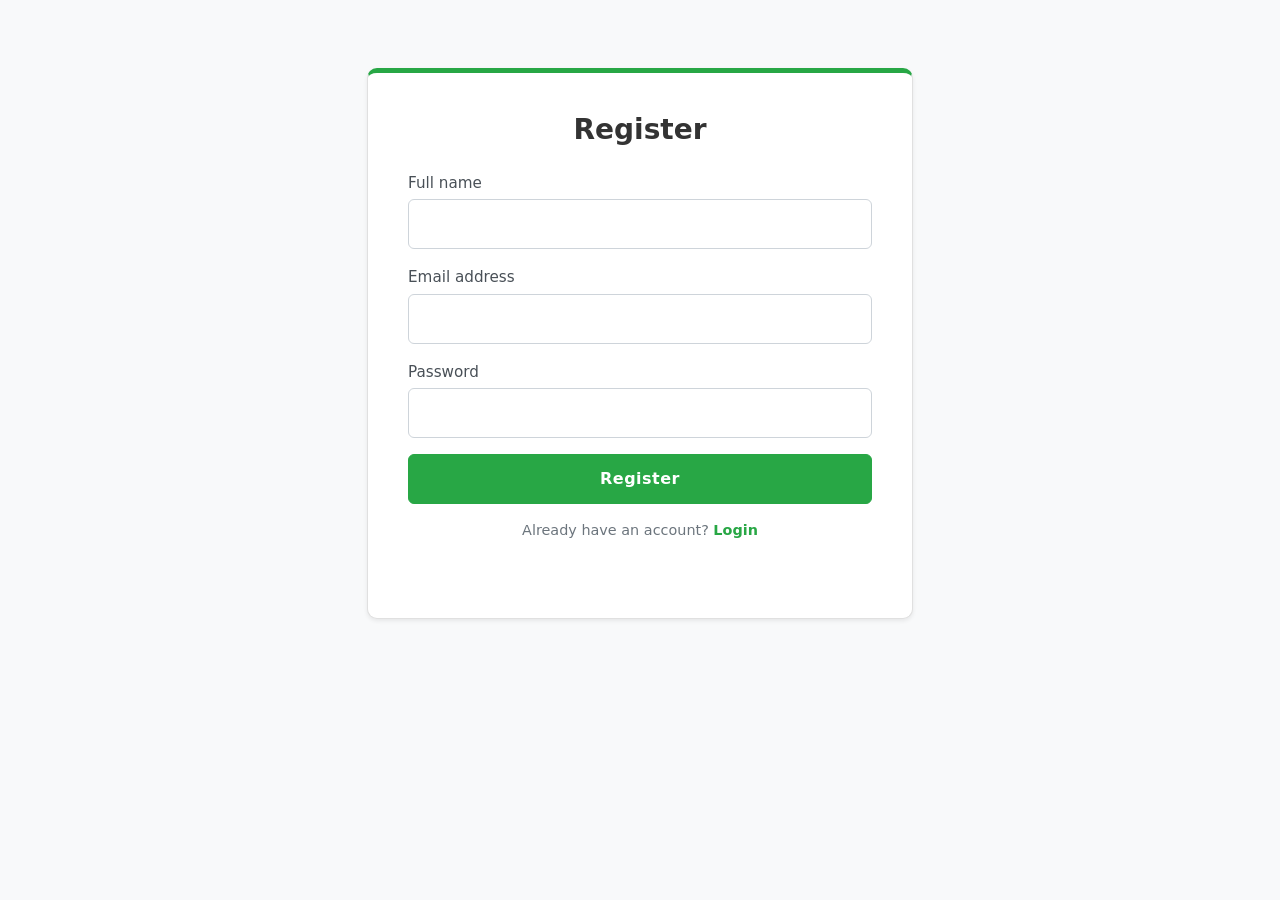
<file: frontend/index.html>
<!doctype html>
<html lang="en">
<head>
  <meta charset="utf-8">
  <title>Register - GUVI Intern</title>
  <meta name="viewport" content="width=device-width,initial-scale=1">
  <!-- Bootstrap CSS -->
  <link href="https://cdn.jsdelivr.net/npm/bootstrap@5.3.2/dist/css/bootstrap.min.css" rel="stylesheet">
  <link href="css/style.css" rel="stylesheet">
</head>
<body class="bg-light">
  <div class="container py-5">
    <div class="row justify-content-center">
      <div class="col-md-6">
        <div class="card shadow-sm">
          <div class="card-body">
            <h3 class="card-title mb-3">Register</h3>
            <form id="registerForm" onsubmit="return false;">
              <div class="mb-3">
                <label class="form-label">Full name</label>
                <input type="text" id="name" class="form-control" required>
              </div>
              <div class="mb-3">
                <label class="form-label">Email address</label>
                <input type="email" id="email" class="form-control" required>
              </div>
              <div class="mb-3">
                <label class="form-label">Password</label>
                <input type="password" id="password" class="form-control" required>
              </div>
              <button id="registerBtn" class="btn btn-primary w-100">Register</button>
            </form>
            <div class="mt-3 text-center">
              Already have an account? <a href="login.html">Login</a>
            </div>
            <div id="msg" class="mt-3"></div>
          </div>
        </div>
      </div>
    </div>
  </div>

  <!-- JQuery -->
  <script src="https://code.jquery.com/jquery-3.7.1.min.js"></script>
  <script src="js/register.js"></script>
</body>
</html>
</file>
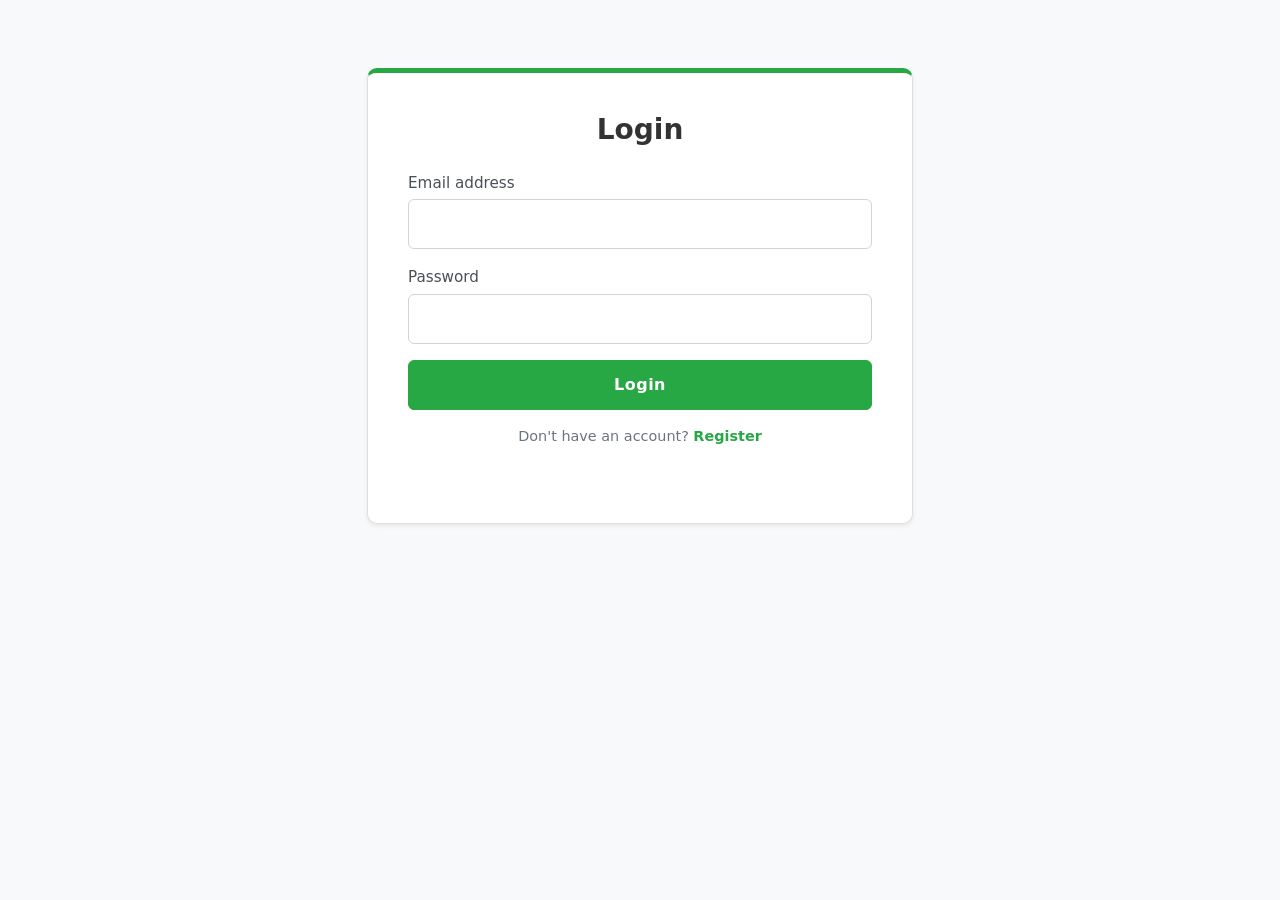
<file: frontend/login.html>
<!doctype html>
<html lang="en">
<head>
  <meta charset="utf-8">
  <title>Login - GUVI Intern</title>
  <meta name="viewport" content="width=device-width,initial-scale=1">
  <link href="https://cdn.jsdelivr.net/npm/bootstrap@5.3.2/dist/css/bootstrap.min.css" rel="stylesheet">
  <link href="css/style.css" rel="stylesheet">
</head>
<body class="bg-light">
  <div class="container py-5">
    <div class="row justify-content-center">
      <div class="col-md-6">
        <div class="card shadow-sm">
          <div class="card-body">
            <h3 class="card-title mb-3">Login</h3>
            <form id="loginForm" onsubmit="return false;">
              <div class="mb-3">
                <label class="form-label">Email address</label>
                <input type="email" id="email" class="form-control" required>
              </div>
              <div class="mb-3">
                <label class="form-label">Password</label>
                <input type="password" id="password" class="form-control" required>
              </div>
              <button id="loginBtn" class="btn btn-primary w-100">Login</button>
            </form>
            <div class="mt-3 text-center">
              Don't have an account? <a href="index.html">Register</a>
            </div>
            <div id="msg" class="mt-3"></div>
          </div>
        </div>
      </div>
    </div>
  </div>

  <script src="https://code.jquery.com/jquery-3.7.1.min.js"></script>
  <script src="js/login.js"></script>
</body>
</html>
</file>
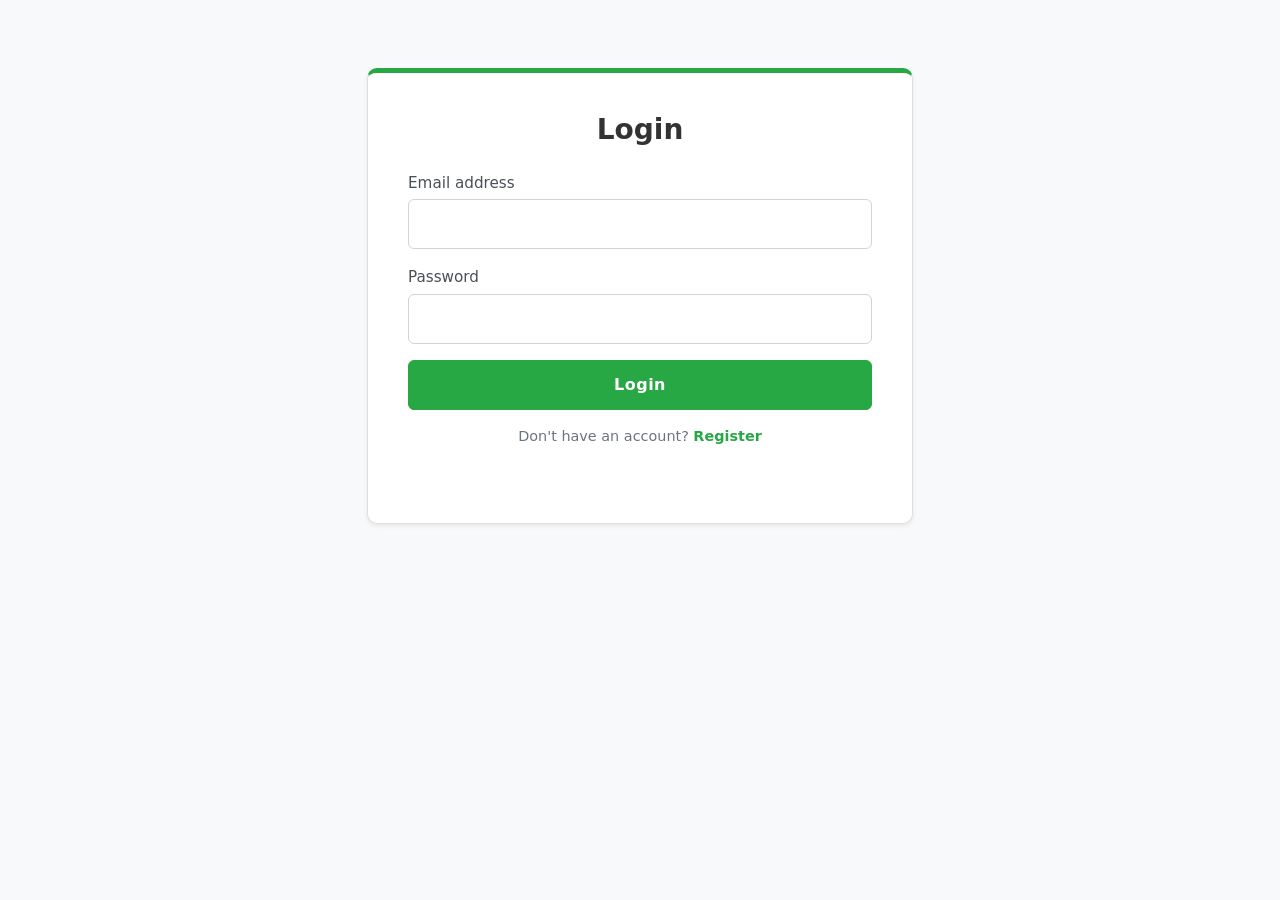
<file: frontend/profile.html>
<!doctype html>
<html lang="en">
<head>
  <meta charset="utf-8">
  <title>Profile - GUVI Intern</title>
  <meta name="viewport" content="width=device-width,initial-scale=1">
  <link href="https://cdn.jsdelivr.net/npm/bootstrap@5.3.2/dist/css/bootstrap.min.css" rel="stylesheet">
  <link href="css/style.css" rel="stylesheet">
</head>
<body class="bg-light">
  <nav class="navbar navbar-light bg-white shadow-sm">
    <div class="container">
      <a class="navbar-brand" href="https://www.guvi.in/">GUVI Intern</a>
      <div>
        <button id="logoutBtn" class="btn btn-outline-secondary btn-sm">Logout</button>
      </div>
    </div>
  </nav>

  <div class="container py-5">
    <div class="row justify-content-center">
      <div class="col-md-10">
        <div class="card shadow-sm">
          <div class="card-body">
            <h3 class="card-title mb-4">User Profile Dashboard</h3>
            
            <ul class="nav nav-pills mb-4 justify-content-center" id="profileTabs" role="tablist">
              <li class="nav-item" role="presentation">
                <button class="nav-link active" id="personal-tab" data-bs-toggle="pill" data-bs-target="#personal-info" type="button" role="tab" aria-controls="personal-info" aria-selected="true">Personal Info</button>
              </li>
              <li class="nav-item" role="presentation">
                <button class="nav-link" id="progress-tab" data-bs-toggle="pill" data-bs-target="#learning-progress" type="button" role="tab" aria-controls="learning-progress" aria-selected="false">Learning Progress</button>
              </li>
              <li class="nav-item" role="presentation">
                <button class="nav-link" id="security-tab" data-bs-toggle="pill" data-bs-target="#security" type="button" role="tab" aria-controls="security" aria-selected="false">Security</button>
              </li>
            </ul>
            <div id="msg"></div>
            
            <div class="tab-content" id="profileTabsContent">

              <div class="tab-pane fade show active" id="personal-info" role="tabpanel" aria-labelledby="personal-tab">
                <form id="profileForm" onsubmit="return false;">
                  <div class="row">
                    <div class="col-md-12 text-center mb-4">
                        <div class="profile-avatar mx-auto mb-2">
                            <svg xmlns="http://www.w3.org/2000/svg" width="40" height="40" fill="currentColor" class="bi bi-person-circle text-muted" viewBox="0 0 16 16">
                                <path d="M11 6a3 3 0 1 1-6 0 3 3 0 0 1 6 0"/>
                                <path fill-rule="evenodd" d="M0 8a8 8 0 1 1 16 0A8 8 0 0 1 0 8m8-7a7 7 0 0 0-5.468 11.37C3.242 11.226 4.805 10 8 10s4.757 1.225 5.468 2.37A7 7 0 0 0 8 1"/>
                            </svg>
                        </div>
                        <small class="text-muted">Upload Photo coming soon...</small>
                    </div>

                    <div class="col-md-6 mb-3">
                      <label class="form-label">Full name</label>
                      <input type="text" id="name" class="form-control">
                    </div>
                    <div class="col-md-6 mb-3">
                      <label class="form-label">Email (read-only)</label>
                      <input type="email" id="email" class="form-control" readonly>
                    </div>
                    <div class="col-md-4 mb-3">
                      <label class="form-label">Age</label>
                      <input type="number" id="age" class="form-control">
                    </div>
                    <div class="col-md-4 mb-3">
                      <label class="form-label">Date of birth</label>
                      <input type="date" id="dob" class="form-control">
                    </div>
                    <div class="col-md-4 mb-3">
                      <label class="form-label">Contact</label>
                      <input type="text" id="contact" class="form-control">
                    </div>
                  </div>
                  <div class="mt-4">
                    <button id="saveBtn" class="btn btn-primary">Save Personal Details</button>
                  </div>
                </form>
              </div>

              <div class="tab-pane fade" id="learning-progress" role="tabpanel" aria-labelledby="progress-tab">
                <div class="alert alert-info">
                    <h5 class="alert-heading">Your Learning Journey</h5>
                    <p>This section will showcase your course progress, certificates earned, and skill ratings on CodeKata/WebKata.</p>
                </div>
                
                <h6 class="text-success mb-3">Certificates Earned</h6>
                <p>You have not yet earned any certifications. Start a course today!</p>
                
                <h6 class="text-success mt-4 mb-3">Skill Metrics</h6>
                <ul class="list-group list-group-flush">
                    <li class="list-group-item d-flex justify-content-between align-items-center">
                        CodeKata Solved: <span class="badge bg-secondary">0</span>
                    </li>
                    <li class="list-group-item d-flex justify-content-between align-items-center">
                        WebKata Completion: <span class="badge bg-secondary">0%</span>
                    </li>
                </ul>
              </div>

              <div class="tab-pane fade" id="security" role="tabpanel" aria-labelledby="security-tab">
                <form id="changePasswordForm" onsubmit="return false;">
                    <h5 class="mb-3">Change Password</h5>
                    <div class="mb-3">
                        <label class="form-label">Current Password</label>
                        <input type="password" id="currentPassword" class="form-control" required>
                    </div>
                    <div class="mb-3">
                        <label class="form-label">New Password</label>
                        <input type="password" id="newPassword" class="form-control" required>
                    </div>
                    <div class="mb-3">
                        <label class="form-label">Confirm New Password</label>
                        <input type="password" id="confirmNewPassword" class="form-control" required>
                    </div>
                    <button id="changePassBtn" class="btn btn-warning">Update Password</button>
                </form>
                <hr class="my-4">
                <h5 class="text-danger">Danger Zone</h5>
                <p class="text-muted">Once you deactivate your account, all your data will be permanently removed.</p>
                <button class="btn btn-outline-danger btn-sm" disabled>Deactivate Account</button>
              </div>
            </div>
            </div>
        </div>
      </div>
    </div>
  </div>

  <script src="https://code.jquery.com/jquery-3.7.1.min.js"></script>
  <script src="https://cdn.jsdelivr.net/npm/bootstrap@5.3.2/dist/js/bootstrap.bundle.min.js"></script>
  <script src="js/profile.js"></script>
</body>
</html>
</file>
<file: frontend/css/style.css>
body {
    /* Use a very light, clean background */
    background: #f4f6f9; 
    
    /* Perfect Centering for the single card layout */
    display: flex;
    align-items: center;
    justify-content: center;
    min-height: 100vh;
    margin: 0;
    padding: 20px;
    /* Reset flex for pages with a separate header/footer (like profile.html) */
    flex-direction: column; 
    justify-content: flex-start;
}

/* --- Navbar Styles (Specific to profile.html) --- */
.navbar {
    width: 100%;
    /* Use the same light background for consistency */
    background-color: #ffffff !important; 
    /* Subtle shadow defined by Bootstrap, but let's ensure it's clean */
    box-shadow: 0 0.5rem 1rem rgba(0, 0, 0, 0.05); 
}

.navbar-brand {
    font-weight: 700;
    color: #28a745; /* Brand name color matches the green theme */
}

/* Styling for the Logout Button to match the theme */
#logoutBtn {
    color: #28a745;
    border-color: #28a745;
    font-weight: 500;
    transition: all 0.2s ease;
}

#logoutBtn:hover {
    color: #ffffff;
    background-color: #28a745;
    border-color: #28a745;
}

/* --- Card Styles (Applies to all pages) --- */
.card {
    /* Clean white background */
    background-color: #ffffff;
    
    /* Modern, soft rounded corners */
    border-radius: 10px;
    
    /* Remove default border and add a professional, subtle shadow */
    border: 1px solid #e0e0e0;
    box-shadow: 0 4px 15px rgba(0, 0, 0, 0.08); 
    
    /* Accent border at the top is GREEN */
    border-top: 5px solid #28a745; 
}

.card-body {
    padding: 2.5rem; 
}

.card-title {
    font-weight: 700;
    color: #333333;
    margin-bottom: 1.5rem !important;
    text-align: center; 
}

/* --- Form and Input Styles (Applies to all pages) --- */
.form-label {
    font-weight: 500;
    color: #495057;
    margin-bottom: 0.3rem;
    font-size: 0.95rem;
}

.form-control {
    border-radius: 6px; 
    padding: 12px 15px; 
    border: 1px solid #ced4da;
    transition: all 0.2s ease-in-out;
}

.form-control:focus {
    /* Focus ring is GREEN */
    border-color: #28a745; 
    box-shadow: 0 0 0 0.2rem rgba(40, 167, 69, 0.25);
}

.form-control[readonly] {
    background-color: #f8f9fa; /* Slightly darker background for read-only fields */
    cursor: default;
}

/* --- Button Styles (Primary Call to Action - Applies to all pages) --- */
.btn-primary,
#registerBtn, 
#loginBtn, 
#saveBtn {
    /* Button is GREEN */
    background-color: #28a745 !important;
    border-color: #28a745 !important;
    font-weight: 600;
    padding: 12px;
    border-radius: 6px;
    letter-spacing: 0.5px;
    transition: background-color 0.2s ease, transform 0.1s ease;
}

.btn-primary:hover,
#registerBtn:hover, 
#loginBtn:hover, 
#saveBtn:hover {
    /* Darker green on hover */
    background-color: #1e7e34 !important; 
    border-color: #1e7e34 !important;
    transform: translateY(-1px);
}

/* --- Footer Link (Applies to index.html and login.html) --- */
.mt-3.text-center {
    font-size: 0.9rem;
    color: #6c757d;
}

.mt-3.text-center a {
    /* Link color is GREEN */
    color: #28a745;
    font-weight: 600;
    text-decoration: none;
}

.mt-3.text-center a:hover {
    text-decoration: underline;
}

/* --- Message/Alert Area (Applies to all pages) --- */
#msg {
    padding: 10px;
    border-radius: 6px;
    text-align: center;
    font-size: 0.9rem;
    font-weight: 500;
}
</file>
